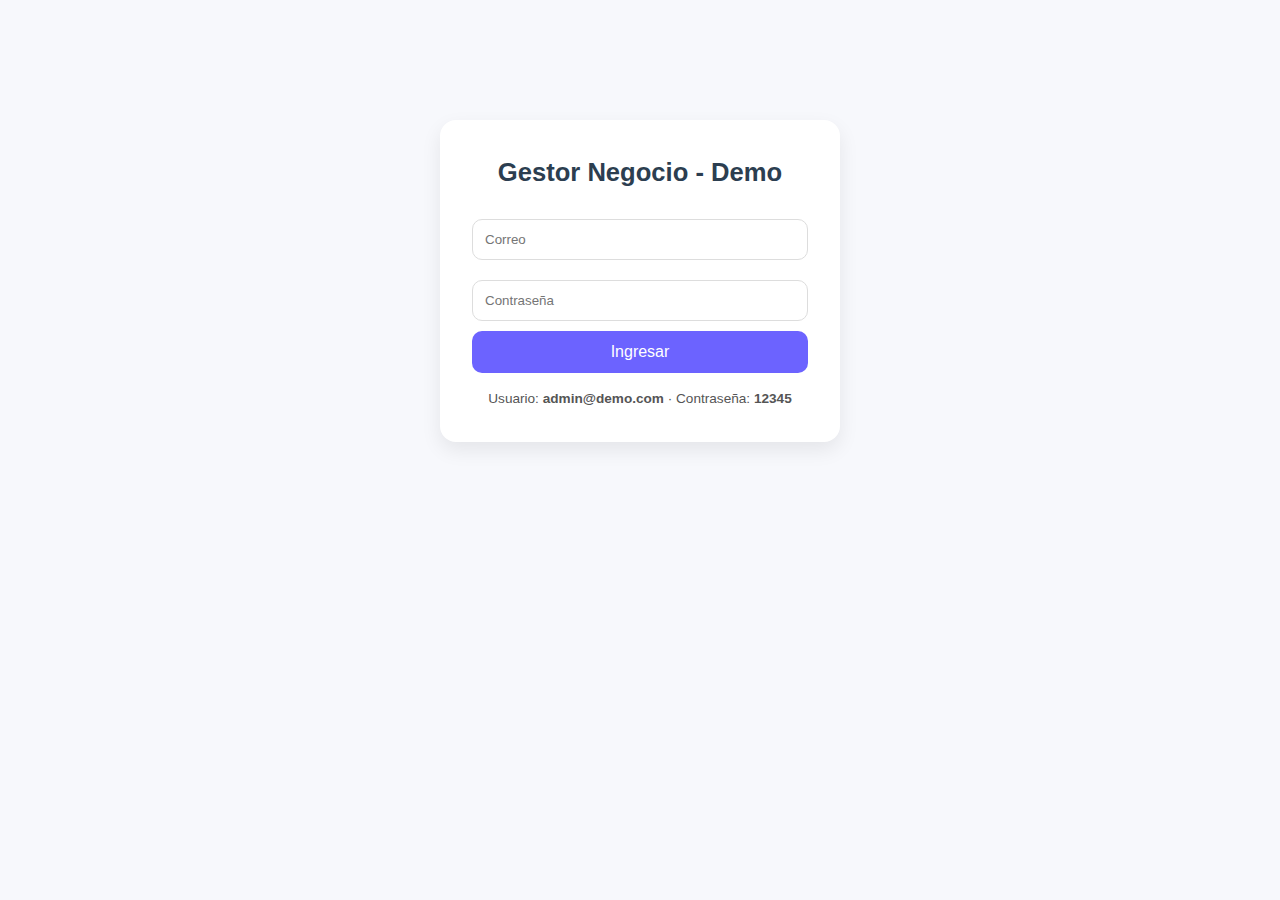
<file: index.html>
<!DOCTYPE html>
<html lang="es">

<head>
  <meta charset="UTF-8" />
  <meta name="viewport" content="width=device-width, initial-scale=1.0" />
  <title>Gestor Negocio - Demo</title>

  <link rel="stylesheet" href="css/styles.css">
</head>

<body>
  <div class="login-container">
    <h2>Gestor Negocio - Demo</h2>
    <form id="loginForm">
      <input type="email" id="correo" placeholder="Correo" required />
      <input type="password" id="password" placeholder="Contraseña" required />
      <button type="submit">Ingresar</button>
    </form>
    <p id="error" class="error" style="display:none;"></p>
    <p class="hint">Usuario: <b>admin@demo.com</b> · Contraseña: <b>12345</b></p>
  </div>

  <script src="assets/js/db.js"></script>
  <script src="assets/js/auth.js"></script>
  <script>
    document.getElementById('loginForm').addEventListener('submit', function (e) {
      e.preventDefault();
      const correo = document.getElementById('correo').value.trim();
      const password = document.getElementById('password').value.trim();
      const ok = login(correo, password);
      if (ok) {
        window.location.href = 'system/dashboard.html';
      } else {
        const el = document.getElementById('error');
        el.textContent = 'Credenciales inválidas en la demo.';
        el.style.display = 'block';
      }
    });
  </script>
</body>

</html>
</file>
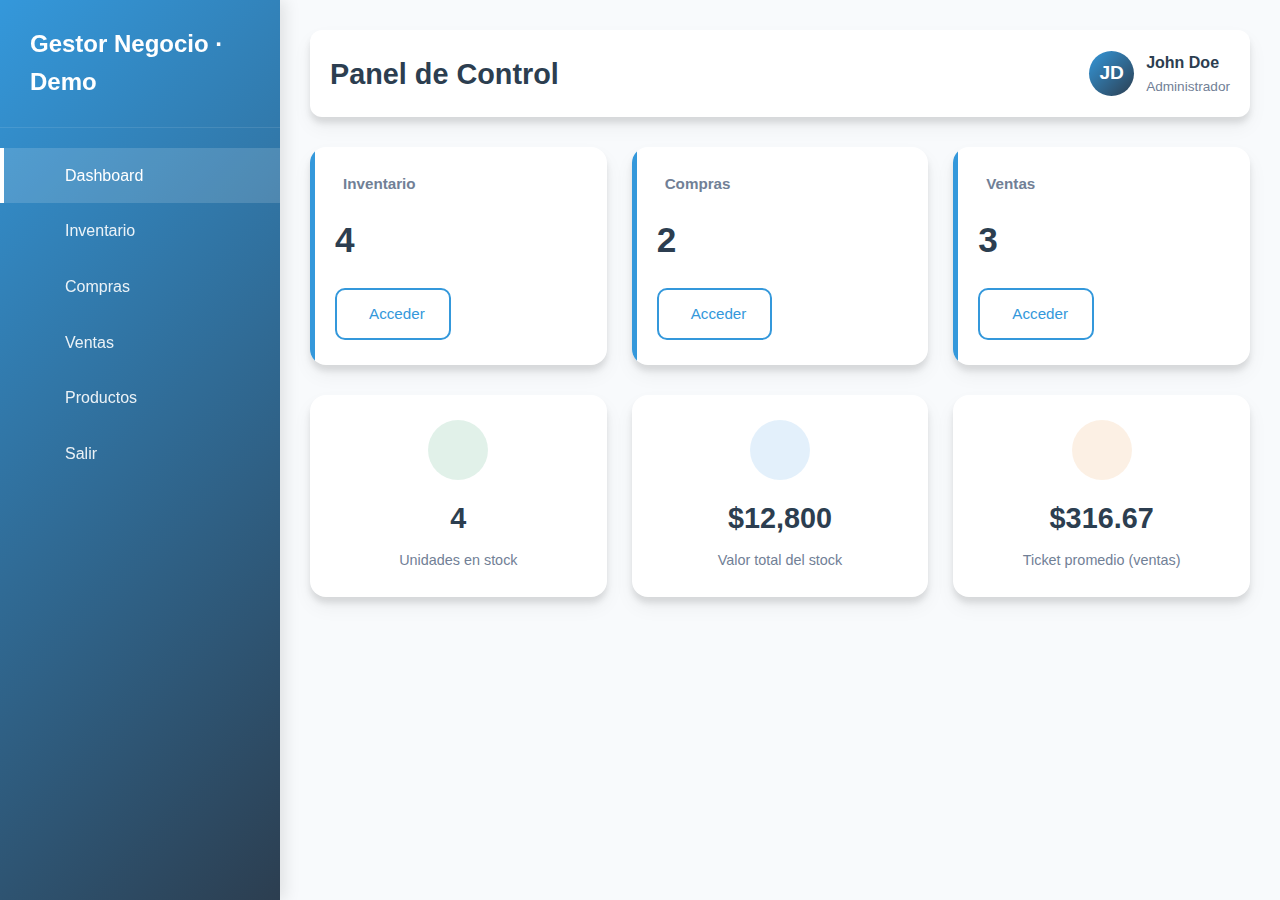
<file: system/dashboard.html>
<!DOCTYPE html>
<html lang="es">

<head>
  <meta charset="UTF-8" />
  <meta name="viewport" content="width=device-width, initial-scale=1.0" />
  <title>Dashboard · Gestor Demo</title>
  <link rel="stylesheet" href="../css/dashboard.css">

</head>

<body>
  <div class="dashboard-container">
    <!-- Sidebar -->
    <aside class="sidebar">
      <div class="brand">
        <i class="fas fa-chart-line"></i>
        <span>Gestor Negocio · Demo</span>
      </div>
      <nav class="menu">
        <a href="dashboard.html" class="active">
          <i class="fas fa-home"></i>
          <span>Dashboard</span>
        </a>
        <a href="inventario.html">
          <i class="fas fa-boxes"></i>
          <span>Inventario</span>
        </a>
        <a href="compras.html">
          <i class="fas fa-shopping-cart"></i>
          <span>Compras</span>
        </a>
        <a href="ventas.html">
          <i class="fas fa-cash-register"></i>
          <span>Ventas</span>
        </a>
        <a href="productos.html">
          <i class="fas fa-tags"></i>
          <span>Productos</span>
        </a>
        <a href="../index.html" id="logoutBtn">
          <i class="fas fa-sign-out-alt"></i>
          <span>Salir</span>
        </a>
      </nav>
    </aside>

    <!-- Contenido principal -->
    <main class="main-content">
      <!-- Header -->
      <header class="dashboard-header">
        <h1 class="dashboard-title">Panel de Control</h1>
        <div class="user-profile">
          <div class="user-avatar">JD</div>
          <div class="user-info">
            <span class="user-name">John Doe</span>
            <span class="user-role">Administrador</span>
          </div>
        </div>
      </header>

      <!-- Tarjetas de métricas -->
      <section class="cards">
        <div class="metric-card">
          <h2 class="metric-title">
            <i class="fas fa-boxes"></i>
            Inventario
          </h2>
          <p class="metric-value" id="invCount">1,248</p>
          <a href="inventario.html" class="btn btn-outline">
            <i class="fas fa-external-link-alt"></i>
            Acceder
          </a>
        </div>
        <div class="metric-card">
          <h2 class="metric-title">
            <i class="fas fa-shopping-cart"></i>
            Compras
          </h2>
          <p class="metric-value" id="comprasCount">342</p>
          <a href="compras.html" class="btn btn-outline">
            <i class="fas fa-external-link-alt"></i>
            Acceder
          </a>
        </div>
        <div class="metric-card">
          <h2 class="metric-title">
            <i class="fas fa-cash-register"></i>
            Ventas
          </h2>
          <p class="metric-value" id="ventasCount">896</p>
          <a href="ventas.html" class="btn btn-outline">
            <i class="fas fa-external-link-alt"></i>
            Acceder
          </a>
        </div>
      </section>

      <!-- Estadísticas -->
      <section class="stats">
        <div class="stat-card">
          <div class="stat-icon icon-stock">
            <i class="fas fa-box"></i>
          </div>
          <div class="stat-value" id="stockTotal">5,842</div>
          <div class="stat-label">Unidades en stock</div>
        </div>
        <div class="stat-card">
          <div class="stat-icon icon-value">
            <i class="fas fa-dollar-sign"></i>
          </div>
          <div class="stat-value" id="valorTotal">$142,580</div>
          <div class="stat-label">Valor total del stock</div>
        </div>
        <div class="stat-card">
          <div class="stat-icon icon-ticket">
            <i class="fas fa-receipt"></i>
          </div>
          <div class="stat-value" id="ticketPromedio">$159.20</div>
          <div class="stat-label">Ticket promedio (ventas)</div>
        </div>
      </section>
    </main>
  </div>
   
  <script src="../assets/js/dashboard.js"></script>

</body>

</html>
</file>
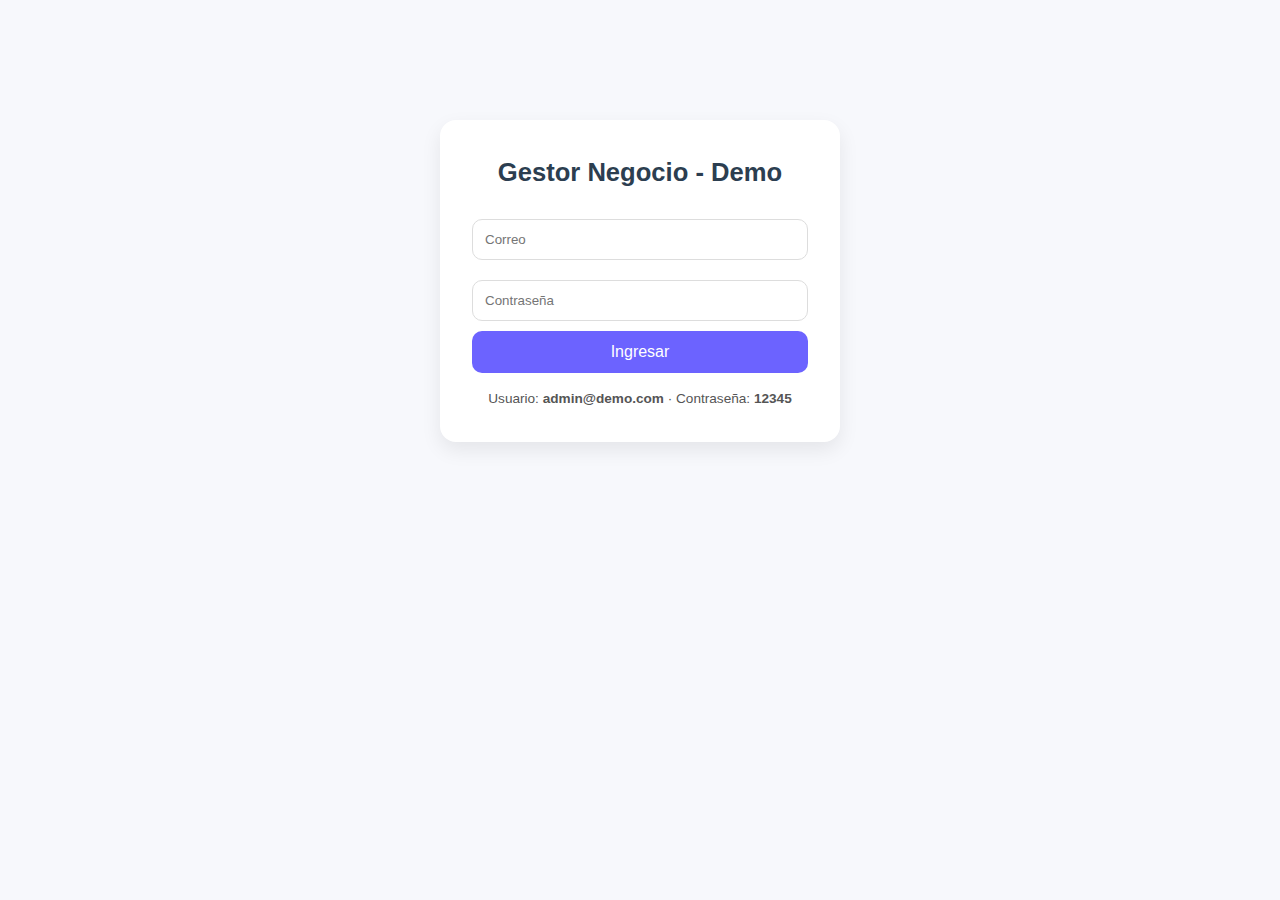
<file: system/inventario.html>
<!DOCTYPE html>
<html lang="es">
<head>
  <meta charset="UTF-8" />
  <meta name="viewport" content="width=device-width, initial-scale=1.0" />
  <title>Inventario · Gestor Demo</title>
  <link rel="stylesheet" href="../css/inventario.css">

</head>
<body>
  <header class="topbar">
  <div class="brand">Gestor Negocio · Demo</div>
  <nav class="menu">
    <a href="dashboard.html">Dashboard</a>
    <a href="inventario.html">Inventario</a>
    <a href="compras.html">Compras</a>
    <a href="ventas.html">Ventas</a>
    <a href="productos.html">Productos</a>
    <a href="#" id="logoutBtn">Salir</a>
  </nav>
</header>
<script src="../assets/js/db.js"></script>
<script src="../assets/js/auth.js"></script>
<script src="../assets/js/limit.js"></script>
<script>requireAuth(); bindLogout();</script>

  <main class="container">
    <div class="modern-card">
      <h2>Nuevo producto</h2>
      <form id="formProducto" class="form-grid">
        <input type="text" id="sku" placeholder="SKU" required />
        <input type="text" id="nombre" placeholder="Nombre" required />
        <input type="number" step="0.01" id="precio" placeholder="Precio" required />
        <input type="number" id="stock" placeholder="Stock" required />
        <button type="submit" class="btn">Guardar</button>
      </form>
      <p class="demo-note">Demo limitada: máximo <span id="limitVal"></span> productos.</p>
    </div>

    <div class="modern-card">
      <h2>Inventario</h2>
      <table class="modern-table" id="tablaInventario">
        <thead>
          <tr>
            <th>SKU</th><th>Nombre</th><th>Precio</th><th>Stock</th><th>Acciones</th>
          </tr>
        </thead>
        <tbody></tbody>
      </table>
    </div>
  </main>
  <script src="../assets/js/modules/inventario.js"></script>
</body>
</html>
</file>
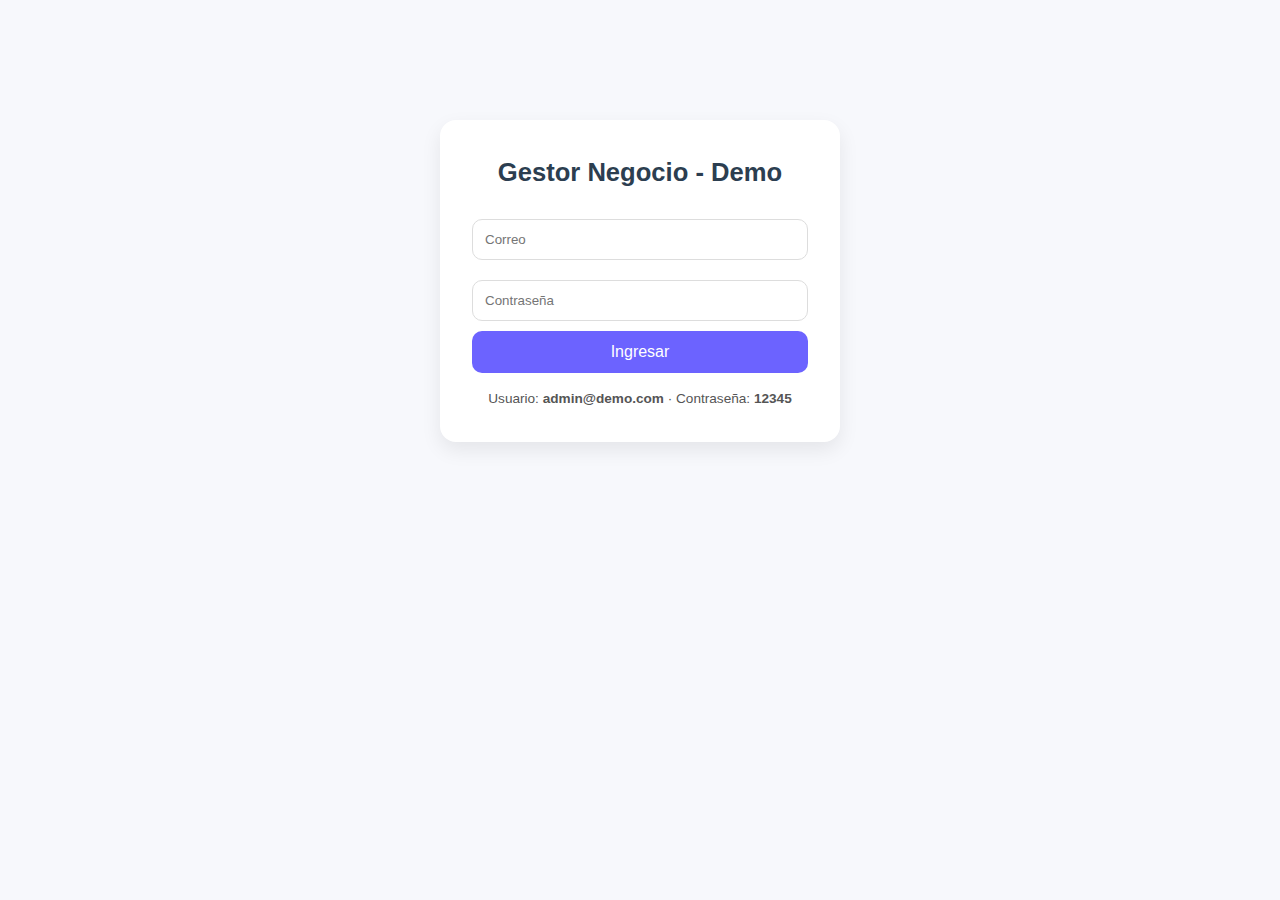
<file: system/productos.html>
<!DOCTYPE html>
<html lang="es">
<head>
  <meta charset="UTF-8" />
  <meta name="viewport" content="width=device-width, initial-scale=1.0" />
  <title>Productos · Gestor Demo</title>
  <link rel="stylesheet" href="../css/productos.css">
 
</head>
<body>
  <header class="topbar">
  <div class="brand">Gestor Negocio · Demo</div>
  <nav class="menu">
    <a href="dashboard.html">Dashboard</a>
    <a href="inventario.html">Inventario</a>
    <a href="compras.html">Compras</a>
    <a href="ventas.html">Ventas</a>
    <a href="productos.html">Productos</a>
    <a href="#" id="logoutBtn">Salir</a>
  </nav>
</header>
<script src="../assets/js/db.js"></script>
<script src="../assets/js/auth.js"></script>
<script src="../assets/js/limit.js"></script>
<script>requireAuth(); bindLogout();</script>

  <main class="container">
    <div class="modern-card">
      <h2>Productos</h2>
      <table class="modern-table" id="tablaProductos">
        <thead>
          <tr><th>SKU</th><th>Nombre</th><th>Precio</th></tr>
        </thead>
        <tbody></tbody>
      </table>
    </div>
  </main>
  <script src="../assets/js/modules/productos.js"></script>
</body>
</html>
</file>
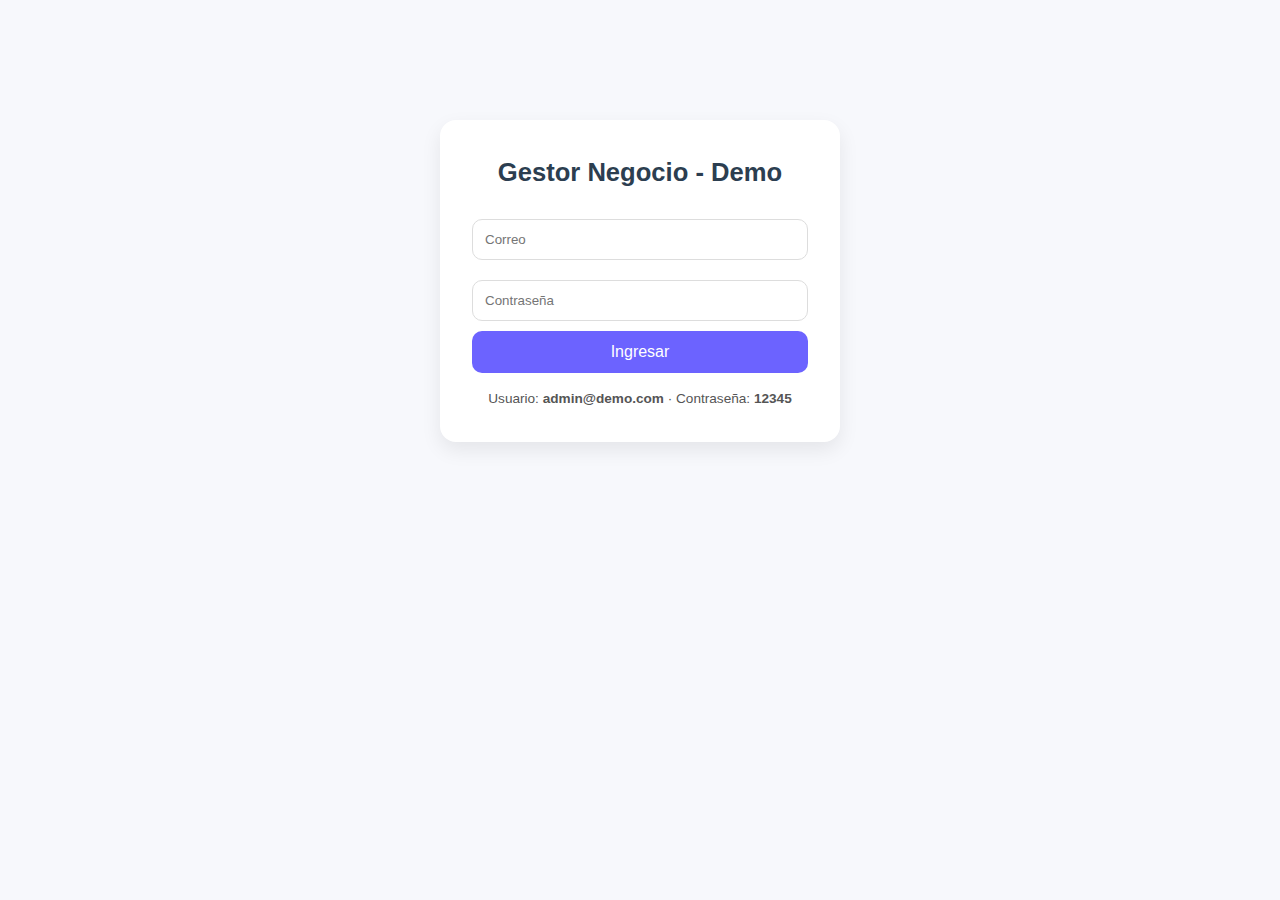
<file: system/ventas.html>
<!DOCTYPE html>
<html lang="es">
<head>
  <meta charset="UTF-8" />
  <meta name="viewport" content="width=device-width, initial-scale=1.0" />
  <title>Ventas · Gestor Demo</title>
  <link rel="stylesheet" href="../css/ventas.css">

</head>
<body>
  <header class="topbar">
  <div class="brand">Gestor Negocio · Demo</div>
  <nav class="menu">
    <a href="dashboard.html">Dashboard</a>
    <a href="inventario.html">Inventario</a>
    <a href="compras.html">Compras</a>
    <a href="ventas.html">Ventas</a>
    <a href="productos.html">Productos</a>
    <a href="#" id="logoutBtn">Salir</a>
  </nav>
</header>
<script src="../assets/js/db.js"></script>
<script src="../assets/js/auth.js"></script>
<script src="../assets/js/limit.js"></script>
<script>requireAuth(); bindLogout();</script>

  <main class="container">
    <div class="modern-card">
      <h2>Registrar venta</h2>
      <form id="formVenta" class="form-grid">
        <select id="productoVenta" required></select>
        <input type="number" id="cantidadVenta" placeholder="Cantidad" required />
        <button type="submit" class="btn">Vender</button>
      </form>
      <p class="demo-note">Demo limitada: máximo <span id="limitVal"></span> ventas.</p>
    </div>

    <div class="modern-card">
      <h2>Historial de ventas</h2>
      <table class="modern-table" id="tablaVentas">
        <thead>
          <tr>
            <th>Fecha</th><th>Producto</th><th>Cantidad</th><th>Total</th>
          </tr>
        </thead>
        <tbody></tbody>
      </table>
    </div>
  </main>
  <script src="../assets/js/modules/ventas.js"></script>
</body>
</html>
</file>
<file: css/styles.css>
/* ==== Estilos globales ==== */
* {
    margin: 0;
    padding: 0;
    box-sizing: border-box;
    font-family: 'Poppins', sans-serif;
}

body {
    background: #f7f8fc;
    color: #333;
    line-height: 1.6;
    padding: 20px;
}

/* ==== Contenedor Login ==== */
.login-container {
    max-width: 400px;
    margin: 100px auto;
    background: #fff;
    padding: 2rem;
    border-radius: 16px;
    box-shadow: 0 8px 20px rgba(0, 0, 0, 0.08);
    text-align: center;
}

.login-container h2 {
    margin-bottom: 1rem;
    font-size: 1.6rem;
    font-weight: 600;
    color: #2c3e50;
}

.login-container input {
    width: 100%;
    padding: 12px;
    margin: 10px 0;
    border: 1px solid #ddd;
    border-radius: 10px;
    outline: none;
    transition: 0.3s;
}

.login-container input:focus {
    border-color: #6c63ff;
    box-shadow: 0 0 6px rgba(108, 99, 255, 0.4);
}

.login-container button {
    width: 100%;
    padding: 12px;
    background: #6c63ff;
    border: none;
    color: #fff;
    border-radius: 10px;
    cursor: pointer;
    font-size: 1rem;
    font-weight: 500;
    transition: 0.3s;
}

.login-container button:hover {
    background: #5548d8;
}

.error {
    color: #e74c3c;
    margin-top: 10px;
    font-size: 0.9rem;
}

.hint {
    font-size: 0.85rem;
    margin-top: 15px;
    color: #555;
}

/* ==== Dashboard ==== */
.dashboard-container {
    text-align: center;
    margin-top: 50px;
}

.dashboard-container h1 {
    font-size: 2rem;
    margin-bottom: 1rem;
    font-weight: 700;
    color: #2c3e50;
}

.dashboard-container p {
    margin-bottom: 30px;
    color: #555;
}

/* ==== Módulos ==== */
.modules {
    display: grid;
    grid-template-columns: repeat(auto-fit, minmax(220px, 1fr));
    gap: 20px;
    max-width: 1000px;
    margin: 0 auto 40px;
}

.module-card {
    background: #fff;
    padding: 2rem 1.5rem;
    border-radius: 18px;
    box-shadow: 0 6px 18px rgba(0, 0, 0, 0.05);
    text-align: center;
    transition: transform 0.3s, box-shadow 0.3s;
    cursor: pointer;
}

.module-card:hover {
    transform: translateY(-5px);
    box-shadow: 0 10px 25px rgba(0, 0, 0, 0.1);
}

.module-card h3 {
    margin-top: 15px;
    font-size: 1.3rem;
    font-weight: 600;
    color: #2c3e50;
}

.module-card p {
    font-size: 0.9rem;
    margin-top: 8px;
    color: #666;
}

/* ==== Botón Cerrar sesión ==== */
.logout-btn {
    display: inline-block;
    background: #e74c3c;
    color: #fff;
    padding: 12px 20px;
    border-radius: 12px;
    text-decoration: none;
    font-weight: 500;
    transition: 0.3s;
}

.logout-btn:hover {
    background: #c0392b;
}

/* ==== Tablas ==== */
.table-container {
    max-width: 900px;
    margin: 40px auto;
    background: #fff;
    border-radius: 16px;
    padding: 1.5rem;
    box-shadow: 0 6px 18px rgba(0, 0, 0, 0.05);
    overflow-x: auto;
}

table {
    width: 100%;
    border-collapse: collapse;
}

table th, table td {
    padding: 12px 15px;
    border-bottom: 1px solid #eee;
    text-align: left;
}

table th {
    background: #6c63ff;
    color: #fff;
    font-weight: 600;
    text-transform: uppercase;
    font-size: 0.85rem;
}

table tr:nth-child(even) {
    background: #f9f9ff;
}

table tr:hover {
    background: #f1f1fb;
}

/* ==== Formularios en módulos ==== */
.form-container {
    max-width: 500px;
    margin: 40px auto;
    background: #fff;
    padding: 2rem;
    border-radius: 16px;
    box-shadow: 0 8px 20px rgba(0,0,0,0.08);
}

.form-container input, 
.form-container select {
    width: 100%;
    padding: 12px;
    margin: 10px 0;
    border: 1px solid #ddd;
    border-radius: 10px;
    outline: none;
    transition: 0.3s;
}

.form-container input:focus, 
.form-container select:focus {
    border-color: #6c63ff;
    box-shadow: 0 0 6px rgba(108, 99, 255, 0.4);
}

.form-container button {
    width: 100%;
    padding: 12px;
    background: #6c63ff;
    border: none;
    color: #fff;
    border-radius: 10px;
    cursor: pointer;
    font-size: 1rem;
    font-weight: 500;
    transition: 0.3s;
}

.form-container button:hover {
    background: #5548d8;
}
</file>
<file: css/dashboard.css>
/* === DASHBOARD - VERSIÓN PROFESIONAL MODERNA === */
:root {
  --primary: #3498db;
  --primary-dark: #2980b9;
  --primary-gradient: linear-gradient(135deg, #3498db, #2c3e50);
  --secondary: #2c3e50;
  --accent: #e74c3c;
  --accent-light: rgba(231, 76, 60, 0.1);
  --light-bg: #f8fafc;
  --card-bg: #ffffff;
  --text: #2d3748;
  --text-light: #718096;
  --border: #e2e8f0;
  --success: #38a169;
  --warning: #ecc94b;
  --info: #4299e1;
  --card-shadow: 0 10px 20px rgba(0, 0, 0, 0.05), 0 6px 6px rgba(0, 0, 0, 0.1);
  --card-hover: 0 14px 28px rgba(0, 0, 0, 0.12), 0 10px 10px rgba(0, 0, 0, 0.08);
  --sidebar-width: 280px;
}

* {
  margin: 0;
  padding: 0;
  box-sizing: border-box;
}

body {
  font-family: 'Segoe UI', 'Roboto', Tahoma, Geneva, Verdana, sans-serif;
  background-color: var(--light-bg);
  color: var(--text);
  line-height: 1.6;
}

/* Layout principal */
.dashboard-container {
  display: flex;
  min-height: 100vh;
}

/* Sidebar profesional */
.sidebar {
  width: var(--sidebar-width);
  background: var(--primary-gradient);
  color: white;
  padding: 0;
  box-shadow: 5px 0 15px rgba(0, 0, 0, 0.1);
  position: fixed;
  height: 100vh;
  z-index: 100;
  overflow-y: auto;
  transition: all 0.3s ease;
}

.brand {
  padding: 25px 20px;
  font-size: 1.5rem;
  font-weight: 600;
  border-bottom: 1px solid rgba(255, 255, 255, 0.1);
  display: flex;
  align-items: center;
  gap: 10px;
}

.brand i {
  font-size: 1.8rem;
}

.menu {
  padding: 20px 0;
}

.menu a {
  display: flex;
  align-items: center;
  padding: 15px 25px;
  color: rgba(255, 255, 255, 0.9);
  text-decoration: none;
  transition: all 0.3s ease;
  font-weight: 500;
  gap: 12px;
  border-left: 4px solid transparent;
}

.menu a:hover {
  background-color: rgba(255, 255, 255, 0.08);
  color: white;
  border-left-color: rgba(255, 255, 255, 0.5);
}

.menu a.active {
  background-color: rgba(255, 255, 255, 0.15);
  color: white;
  border-left-color: white;
}

.menu a i {
  font-size: 1.2rem;
  width: 24px;
  text-align: center;
}

/* Contenido principal */
.main-content {
  flex: 1;
  margin-left: var(--sidebar-width);
  padding: 30px;
}

/* Header del dashboard */
.dashboard-header {
  display: flex;
  justify-content: space-between;
  align-items: center;
  margin-bottom: 30px;
  padding: 20px;
  background: var(--card-bg);
  border-radius: 12px;
  box-shadow: var(--card-shadow);
}

.dashboard-title {
  font-size: 1.8rem;
  font-weight: 700;
  color: var(--secondary);
}

.user-profile {
  display: flex;
  align-items: center;
  gap: 12px;
}

.user-avatar {
  width: 45px;
  height: 45px;
  border-radius: 50%;
  background: var(--primary-gradient);
  display: flex;
  align-items: center;
  justify-content: center;
  color: white;
  font-weight: 600;
  font-size: 1.2rem;
}

.user-info {
  display: flex;
  flex-direction: column;
}

.user-name {
  font-weight: 600;
  color: var(--secondary);
}

.user-role {
  font-size: 0.85rem;
  color: var(--text-light);
}

/* Tarjetas de métricas */
.cards {
  display: grid;
  grid-template-columns: repeat(auto-fit, minmax(280px, 1fr));
  gap: 25px;
  margin-bottom: 30px;
}

.metric-card {
  background: var(--card-bg);
  border-radius: 16px;
  padding: 25px;
  box-shadow: var(--card-shadow);
  transition: all 0.3s ease;
  position: relative;
  overflow: hidden;
}

.metric-card:hover {
  transform: translateY(-5px);
  box-shadow: var(--card-hover);
}

.metric-card::before {
  content: '';
  position: absolute;
  top: 0;
  left: 0;
  width: 5px;
  height: 100%;
  background: var(--primary);
}

.metric-title {
  color: var(--text-light);
  font-size: 0.95rem;
  margin-bottom: 15px;
  display: flex;
  align-items: center;
  gap: 8px;
}

.metric-title i {
  color: var(--primary);
  font-size: 1.1rem;
}

.metric-value {
  color: var(--secondary);
  font-size: 2.2rem;
  font-weight: 700;
  margin: 10px 0 20px;
}

/* Estadísticas */
.stats {
  display: grid;
  grid-template-columns: repeat(auto-fit, minmax(250px, 1fr));
  gap: 25px;
  margin-bottom: 30px;
}

.stat-card {
  background: var(--card-bg);
  border-radius: 16px;
  padding: 25px;
  box-shadow: var(--card-shadow);
  text-align: center;
  transition: all 0.3s ease;
}

.stat-card:hover {
  transform: translateY(-3px);
  box-shadow: var(--card-hover);
}

.stat-icon {
  width: 60px;
  height: 60px;
  border-radius: 50%;
  display: flex;
  align-items: center;
  justify-content: center;
  margin: 0 auto 15px;
  font-size: 1.5rem;
}

.icon-stock {
  background: rgba(56, 161, 105, 0.15);
  color: var(--success);
}

.icon-value {
  background: rgba(66, 153, 225, 0.15);
  color: var(--info);
}

.icon-ticket {
  background: rgba(236, 153, 75, 0.15);
  color: var(--warning);
}

.stat-value {
  color: var(--secondary);
  font-size: 1.8rem;
  font-weight: 700;
  margin-bottom: 8px;
}

.stat-label {
  color: var(--text-light);
  font-size: 0.9rem;
}

/* Botones mejorados */
.btn {
  display: inline-flex;
  align-items: center;
  justify-content: center;
  padding: 12px 24px;
  border-radius: 10px;
  font-weight: 500;
  cursor: pointer;
  transition: all 0.3s ease;
  border: none;
  font-size: 0.95rem;
  text-decoration: none;
  gap: 8px;
}

.btn-primary {
  background-color: var(--primary);
  color: white;
  box-shadow: 0 4px 6px rgba(52, 152, 219, 0.3);
}

.btn-primary:hover {
  background-color: var(--primary-dark);
  transform: translateY(-2px);
  box-shadow: 0 7px 14px rgba(52, 152, 219, 0.4);
}

.btn-outline {
  background-color: transparent;
  border: 2px solid var(--primary);
  color: var(--primary);
}

.btn-outline:hover {
  background-color: var(--primary-light);
  transform: translateY(-2px);
  box-shadow: 0 4px 8px rgba(52, 152, 219, 0.2);
}

/* Responsive */
@media (max-width: 992px) {
  .sidebar {
    transform: translateX(-100%);
    width: 260px;
  }

  .sidebar.active {
    transform: translateX(0);
  }

  .main-content {
    margin-left: 0;
    width: 100%;
  }

  .menu-toggle {
    display: block;
    position: fixed;
    top: 20px;
    left: 20px;
    z-index: 200;
    background: var(--primary);
    color: white;
    width: 50px;
    height: 50px;
    border-radius: 50%;
    display: flex;
    align-items: center;
    justify-content: center;
    box-shadow: 0 4px 10px rgba(0, 0, 0, 0.15);
    cursor: pointer;
  }
}

@media (max-width: 768px) {

  .cards,
  .stats {
    grid-template-columns: 1fr;
  }

  .dashboard-header {
    flex-direction: column;
    align-items: flex-start;
    gap: 15px;
  }

  .main-content {
    padding: 20px 15px;
  }
}
</file>
<file: css/inventario.css>
/* === ESTILOS EXCLUSIVOS PARA EL TOPBAR === */
.topbar {
  background: linear-gradient(135deg, #2c3e50 0%, #3498db 100%);
  padding: 0.8rem 1.5rem;
  display: flex;
  justify-content: space-between;
  align-items: center;
  box-shadow: 0 4px 12px rgba(0, 0, 0, 0.1);
  border-bottom: 1px solid rgba(255, 255, 255, 0.1);
  position: relative;
  z-index: 100;
}

.topbar .brand {
  font-size: 1.4rem;
  font-weight: 700;
  color: white;
  display: flex;
  align-items: center;
  gap: 0.5rem;
}

.topbar .brand::before {
  content: "\f201";
  font-family: "Font Awesome 6 Free";
  font-weight: 900;
  font-size: 1.6rem;
  color: #e74c3c;
}

.topbar .menu {
  display: flex;
  gap: 0.2rem;
}

.topbar .menu a {
  color: rgba(255, 255, 255, 0.85);
  text-decoration: none;
  padding: 0.6rem 1.2rem;
  border-radius: 6px;
  font-weight: 500;
  transition: all 0.3s ease;
  display: flex;
  align-items: center;
  gap: 0.5rem;
  position: relative;
  overflow: hidden;
}

.topbar .menu a::before {
  content: "";
  position: absolute;
  top: 0;
  left: -100%;
  width: 100%;
  height: 100%;
  background: linear-gradient(90deg, transparent, rgba(255, 255, 255, 0.2), transparent);
  transition: left 0.7s ease;
}

.topbar .menu a:hover {
  color: white;
  background: rgba(255, 255, 255, 0.1);
}

.topbar .menu a:hover::before {
  left: 100%;
}

.topbar .menu a i {
  font-size: 1.1rem;
  width: 20px;
  text-align: center;
}

#logoutBtn {
  background: rgba(231, 76, 60, 0.2);
  border: 1px solid rgba(231, 76, 60, 0.4);
  margin-left: 0.5rem;
}

#logoutBtn:hover {
  background: rgba(231, 76, 60, 0.3);
}
.dashboard {
  max-width: 1000px;
  margin: 30px auto;
  padding: 30px;
  background: white;
  border-radius: 12px;
  box-shadow: 0 4px 20px rgba(0, 0, 0, 0.08);
}

h1 {
  color: #2c3e50;
  text-align: center;
  margin-bottom: 30px;
  font-size: 2.2em;
}

h2 {
  color: #3498db;
  border-bottom: 2px solid #eee;
  padding-bottom: 10px;
  margin-top: 30px;
  font-size: 1.5em;
}

.btn {
  display: inline-block;
  background: #3498db;
  color: white;
  padding: 10px 20px;
  border-radius: 6px;
  text-decoration: none;
  font-weight: 500;
  transition: all 0.3s ease;
  border: none;
  cursor: pointer;
  font-size: 1em;
}

.btn:hover {
  background: #2980b9;
  transform: translateY(-2px);
}

.error {
  color: #e74c3c;
  background: #fde8e8;
  padding: 10px;
  border-radius: 6px;
  margin: 15px 0;
  display: block;
}

form {
  display: flex;
  gap: 10px;
  margin: 20px 0;
  flex-wrap: wrap;
  align-items: center;
}

select,
input[type="number"] {
  padding: 12px 15px;
  border: 1px solid #ddd;
  border-radius: 6px;
  font-size: 1em;
  flex-grow: 1;
  min-width: 200px;
  transition: border 0.3s;
}

select:focus,
input[type="number"]:focus {
  border-color: #3498db;
  outline: none;
  box-shadow: 0 0 0 3px rgba(52, 152, 219, 0.2);
}

table {
  width: 100%;
  border-collapse: collapse;
  margin: 25px 0;
  font-size: 0.9em;
  box-shadow: 0 2px 10px rgba(0, 0, 0, 0.05);
}

table th {
  background-color: #3498db;
  color: white;
  text-align: left;
  padding: 12px 15px;
}

table td {
  padding: 12px 15px;
  border-bottom: 1px solid #eee;
  transition: background 0.2s;
}

table tr:hover td {
  background-color: #f8f9fa;
}

table tr:last-child td {
  border-bottom: 2px solid #3498db;
  font-weight: bold;
  background-color: #f8f9fa;
}
/* RESET BASICO */
.inventario-container * {
  margin: 0;
  padding: 0;
  box-sizing: border-box;
  font-family: 'Segoe UI', system-ui, sans-serif;
}

/* ESTRUCTURA PRINCIPAL */
.inventario-container {
  max-width: 1200px;
  margin: 2rem auto;
  padding: 2rem;
  background: #fff;
  border-radius: 1rem;
  box-shadow: 0 0.5rem 1.5rem rgba(0, 0, 0, 0.08);
}

/* HEADER */
.inventario-header {
  display: flex;
  justify-content: space-between;
  align-items: center;
  margin-bottom: 2.5rem;
  padding-bottom: 1rem;
  border-bottom: 1px solid #e2e8f0;
}

.inventario-title {
  font-size: 1.8rem;
  color: #1e293b;
  display: flex;
  align-items: center;
  gap: 0.5rem;
}

/* BOTONES */
.inventario-btn {
  display: inline-flex;
  align-items: center;
  gap: 0.5rem;
  background: #6c63ff;
  color: white;
  padding: 0.75rem 1.5rem;
  border-radius: 0.5rem;
  text-decoration: none;
  font-weight: 500;
  transition: all 0.3s ease;
}

.inventario-btn:hover {
  background: #5a52e0;
  transform: translateY(-2px);
  box-shadow: 0 4px 8px rgba(0, 0, 0, 0.1);
}

/* ESTADÍSTICAS */
.inventario-stats {
  display: grid;
  grid-template-columns: repeat(auto-fit, minmax(200px, 1fr));
  gap: 1.5rem;
  margin-bottom: 3rem;
}

.stat-card {
  background: #f8fafc;
  border-radius: 0.75rem;
  padding: 1.5rem;
  text-align: center;
  transition: transform 0.3s ease;
}

.stat-card:hover {
  transform: translateY(-5px);
}

.stat-value {
  font-size: 2.25rem;
  font-weight: 700;
  color: #6c63ff;
  margin: 0.5rem 0;
}

.stat-label {
  color: #64748b;
  font-size: 0.9rem;
  letter-spacing: 0.05em;
}

/* TABLA */
.inventario-table {
  width: 100%;
  border-collapse: collapse;
  background: white;
  border-radius: 0.75rem;
  overflow: hidden;
  box-shadow: 0 0 0 1px #e2e8f0;
  margin: 2rem 0;
}

.inventario-table th {
  background: #6c63ff;
  color: white;
  padding: 1rem 1.5rem;
  text-align: left;
  font-weight: 600;
  text-transform: uppercase;
  font-size: 0.8rem;
  letter-spacing: 0.05em;
}

.inventario-table td {
  padding: 1rem 1.5rem;
  border-bottom: 1px solid #f1f5f9;
  color: #334155;
}

.inventario-table tr:last-child td {
  border-bottom: none;
}

.inventario-table tr:hover td {
  background-color: #f8fafc;
}

.valor-total {
  font-weight: 700;
  color: #10b981;
}

/* RESPONSIVE */
@media (max-width: 768px) {
  .inventario-header {
    flex-direction: column;
    align-items: flex-start;
    gap: 1.5rem;
  }
  
  .inventario-stats {
    grid-template-columns: 1fr;
  }
  
  .inventario-table {
    display: block;
    overflow-x: auto;
  }
}
</file>
<file: css/productos.css>
/* === ESTILOS EXCLUSIVOS PARA EL TOPBAR === */
       .topbar {
         background: linear-gradient(135deg, #2c3e50 0%, #3498db 100%);
         padding: 0.8rem 1.5rem;
         display: flex;
         justify-content: space-between;
         align-items: center;
         box-shadow: 0 4px 12px rgba(0, 0, 0, 0.1);
         border-bottom: 1px solid rgba(255, 255, 255, 0.1);
         position: relative;
         z-index: 100;
       }

       .topbar .brand {
         font-size: 1.4rem;
         font-weight: 700;
         color: white;
         display: flex;
         align-items: center;
         gap: 0.5rem;
       }

       .topbar .brand::before {
         content: "\f201";
         font-family: "Font Awesome 6 Free";
         font-weight: 900;
         font-size: 1.6rem;
         color: #e74c3c;
       }

       .topbar .menu {
         display: flex;
         gap: 0.2rem;
       }

       .topbar .menu a {
         color: rgba(255, 255, 255, 0.85);
         text-decoration: none;
         padding: 0.6rem 1.2rem;
         border-radius: 6px;
         font-weight: 500;
         transition: all 0.3s ease;
         display: flex;
         align-items: center;
         gap: 0.5rem;
         position: relative;
         overflow: hidden;
       }

       .topbar .menu a::before {
         content: "";
         position: absolute;
         top: 0;
         left: -100%;
         width: 100%;
         height: 100%;
         background: linear-gradient(90deg, transparent, rgba(255, 255, 255, 0.2), transparent);
         transition: left 0.7s ease;
       }

       .topbar .menu a:hover {
         color: white;
         background: rgba(255, 255, 255, 0.1);
       }

       .topbar .menu a:hover::before {
         left: 100%;
       }

       .topbar .menu a i {
         font-size: 1.1rem;
         width: 20px;
         text-align: center;
       }

       #logoutBtn {
         background: rgba(231, 76, 60, 0.2);
         border: 1px solid rgba(231, 76, 60, 0.4);
         margin-left: 0.5rem;
       }

       #logoutBtn:hover {
         background: rgba(231, 76, 60, 0.3);
       }

       /* Efecto de subrayado animado */
       .topbar .menu a:not(#logoutBtn)::after {
         content: "";
         position: absolute;
         bottom: 0;
         left: 50%;
         width: 0;
         height: 2px;
         background: #e74c3c;
         transition: all 0.3s ease;
         transform: translateX(-50%);
       }

       .topbar .menu a:not(#logoutBtn):hover::after {
         width: 70%;
       }

       /* PRODUCTOS.PHP - Estilo específico */
       .productos-container {
         max-width: 1200px;
         margin: 2rem auto;
         padding: 2rem;
         background: #fff;
         border-radius: 1rem;
         box-shadow: 0 0.5rem 1.5rem rgba(0, 0, 0, 0.08);
       }

       .productos-header {
         display: flex;
         justify-content: space-between;
         align-items: center;
         margin-bottom: 2rem;
         padding-bottom: 1rem;
         border-bottom: 1px solid #e2e8f0;
       }

       .productos-title {
         font-size: 1.8rem;
         color: #1e293b;
         display: flex;
         align-items: center;
         gap: 0.5rem;
       }

       .productos-form {
         background: #f8fafc;
         border-radius: 0.75rem;
         padding: 1.5rem;
         margin-bottom: 2rem;
       }

       .productos-form-grid {
         display: grid;
         grid-template-columns: repeat(auto-fit, minmax(200px, 1fr));
         gap: 1rem;
         margin-bottom: 1rem;
       }

       .productos-form input {
         width: 100%;
         padding: 0.75rem 1rem;
         border: 1px solid #e2e8f0;
         border-radius: 0.5rem;
         font-size: 1rem;
       }

       .productos-form input:focus {
         outline: none;
         border-color: #6c63ff;
         box-shadow: 0 0 0 3px rgba(108, 99, 255, 0.1);
       }

       .productos-submit {
         background: #6c63ff;
         color: white;
         border: none;
         padding: 0.75rem 1.5rem;
         border-radius: 0.5rem;
         cursor: pointer;
         font-weight: 500;
         transition: all 0.3s ease;
       }

       .productos-submit:hover {
         background: #5a52e0;
         transform: translateY(-2px);
       }

       .productos-alert {
         padding: 1rem;
         background: #ffedd5;
         color: #9a3412;
         border-radius: 0.5rem;
         margin-bottom: 1.5rem;
         display: flex;
         align-items: center;
         gap: 0.5rem;
       }

       .productos-note {
         font-size: 0.9rem;
         color: #64748b;
         margin-top: 1.5rem;
         display: flex;
         align-items: center;
         gap: 0.5rem;
       }
       .dashboard {
  max-width: 1000px;
  margin: 30px auto;
  padding: 30px;
  background: white;
  border-radius: 12px;
  box-shadow: 0 4px 20px rgba(0, 0, 0, 0.08);
}

h1 {
  color: #2c3e50;
  text-align: center;
  margin-bottom: 30px;
  font-size: 2.2em;
}

h2 {
  color: #3498db;
  border-bottom: 2px solid #eee;
  padding-bottom: 10px;
  margin-top: 30px;
  font-size: 1.5em;
}

.btn {
  display: inline-block;
  background: #3498db;
  color: white;
  padding: 10px 20px;
  border-radius: 6px;
  text-decoration: none;
  font-weight: 500;
  transition: all 0.3s ease;
  border: none;
  cursor: pointer;
  font-size: 1em;
}

.btn:hover {
  background: #2980b9;
  transform: translateY(-2px);
}

.error {
  color: #e74c3c;
  background: #fde8e8;
  padding: 10px;
  border-radius: 6px;
  margin: 15px 0;
  display: block;
}

form {
  display: flex;
  gap: 10px;
  margin: 20px 0;
  flex-wrap: wrap;
  align-items: center;
}

select,
input[type="number"] {
  padding: 12px 15px;
  border: 1px solid #ddd;
  border-radius: 6px;
  font-size: 1em;
  flex-grow: 1;
  min-width: 200px;
  transition: border 0.3s;
}

select:focus,
input[type="number"]:focus {
  border-color: #3498db;
  outline: none;
  box-shadow: 0 0 0 3px rgba(52, 152, 219, 0.2);
}

table {
  width: 100%;
  border-collapse: collapse;
  margin: 25px 0;
  font-size: 0.9em;
  box-shadow: 0 2px 10px rgba(0, 0, 0, 0.05);
}

table th {
  background-color: #3498db;
  color: white;
  text-align: left;
  padding: 12px 15px;
}

table td {
  padding: 12px 15px;
  border-bottom: 1px solid #eee;
  transition: background 0.2s;
}

table tr:hover td {
  background-color: #f8f9fa;
}

table tr:last-child td {
  border-bottom: 2px solid #3498db;
  font-weight: bold;
  background-color: #f8f9fa;
}

       /* Responsive */
       @media (max-width: 992px) {
         .topbar {
           flex-direction: column;
           gap: 1rem;
           padding: 1rem;
         }

         .topbar .menu {
           flex-wrap: wrap;
           justify-content: center;
         }

         .topbar .menu a {
           padding: 0.5rem 0.8rem;
           font-size: 0.9rem;
         }
       }

       @media (max-width: 576px) {
         .topbar .menu a span {
           display: none;
         }

         .topbar .menu a i {
           font-size: 1.3rem;
           margin-right: 0;
         }

         .topbar .brand {
           font-size: 1.2rem;
         }
       }
</file>
<file: css/ventas.css>
/* === VENTAS === */
body {
  font-family: 'Segoe UI', Tahoma, Geneva, Verdana, sans-serif;
  background-color: #f5f7fa;
  margin: 0;
  padding: 0;
  color: #333;
}

/* === ESTILOS EXCLUSIVOS PARA EL TOPBAR === */
.topbar {
  background: linear-gradient(135deg, #2c3e50 0%, #3498db 100%);
  padding: 0.8rem 1.5rem;
  display: flex;
  justify-content: space-between;
  align-items: center;
  box-shadow: 0 4px 12px rgba(0, 0, 0, 0.1);
  border-bottom: 1px solid rgba(255, 255, 255, 0.1);
  position: relative;
  z-index: 100;
}

.topbar .brand {
  font-size: 1.4rem;
  font-weight: 700;
  color: white;
  display: flex;
  align-items: center;
  gap: 0.5rem;
}

.topbar .brand::before {
  content: "\f201";
  font-family: "Font Awesome 6 Free";
  font-weight: 900;
  font-size: 1.6rem;
  color: #e74c3c;
}

.topbar .menu {
  display: flex;
  gap: 0.2rem;
}

.topbar .menu a {
  color: rgba(255, 255, 255, 0.85);
  text-decoration: none;
  padding: 0.6rem 1.2rem;
  border-radius: 6px;
  font-weight: 500;
  transition: all 0.3s ease;
  display: flex;
  align-items: center;
  gap: 0.5rem;
  position: relative;
  overflow: hidden;
}

.topbar .menu a::before {
  content: "";
  position: absolute;
  top: 0;
  left: -100%;
  width: 100%;
  height: 100%;
  background: linear-gradient(90deg, transparent, rgba(255, 255, 255, 0.2), transparent);
  transition: left 0.7s ease;
}

.topbar .menu a:hover {
  color: white;
  background: rgba(255, 255, 255, 0.1);
}

.topbar .menu a:hover::before {
  left: 100%;
}

.topbar .menu a i {
  font-size: 1.1rem;
  width: 20px;
  text-align: center;
}

#logoutBtn {
  background: rgba(231, 76, 60, 0.2);
  border: 1px solid rgba(231, 76, 60, 0.4);
  margin-left: 0.5rem;
}

#logoutBtn:hover {
  background: rgba(231, 76, 60, 0.3);
}

/* Efecto de subrayado animado */
.topbar .menu a:not(#logoutBtn)::after {
  content: "";
  position: absolute;
  bottom: 0;
  left: 50%;
  width: 0;
  height: 2px;
  background: #e74c3c;
  transition: all 0.3s ease;
  transform: translateX(-50%);
}

.topbar .menu a:not(#logoutBtn):hover::after {
  width: 70%;
}



.dashboard {
  max-width: 1000px;
  margin: 30px auto;
  padding: 30px;
  background: white;
  border-radius: 12px;
  box-shadow: 0 4px 20px rgba(0, 0, 0, 0.08);
}

h1 {
  color: #2c3e50;
  text-align: center;
  margin-bottom: 30px;
  font-size: 2.2em;
}

h2 {
  color: #3498db;
  border-bottom: 2px solid #eee;
  padding-bottom: 10px;
  margin-top: 30px;
  font-size: 1.5em;
}

.btn {
  display: inline-block;
  background: #3498db;
  color: white;
  padding: 10px 20px;
  border-radius: 6px;
  text-decoration: none;
  font-weight: 500;
  transition: all 0.3s ease;
  border: none;
  cursor: pointer;
  font-size: 1em;
}

.btn:hover {
  background: #2980b9;
  transform: translateY(-2px);
}

.error {
  color: #e74c3c;
  background: #fde8e8;
  padding: 10px;
  border-radius: 6px;
  margin: 15px 0;
  display: block;
}

form {
  display: flex;
  gap: 10px;
  margin: 20px 0;
  flex-wrap: wrap;
  align-items: center;
}

select,
input[type="number"] {
  padding: 12px 15px;
  border: 1px solid #ddd;
  border-radius: 6px;
  font-size: 1em;
  flex-grow: 1;
  min-width: 200px;
  transition: border 0.3s;
}

select:focus,
input[type="number"]:focus {
  border-color: #3498db;
  outline: none;
  box-shadow: 0 0 0 3px rgba(52, 152, 219, 0.2);
}

table {
  width: 100%;
  border-collapse: collapse;
  margin: 25px 0;
  font-size: 0.9em;
  box-shadow: 0 2px 10px rgba(0, 0, 0, 0.05);
}

table th {
  background-color: #3498db;
  color: white;
  text-align: left;
  padding: 12px 15px;
}

table td {
  padding: 12px 15px;
  border-bottom: 1px solid #eee;
  transition: background 0.2s;
}

table tr:hover td {
  background-color: #f8f9fa;
}

table tr:last-child td {
  border-bottom: 2px solid #3498db;
  font-weight: bold;
  background-color: #f8f9fa;
}

@media (max-width: 768px) {
  .dashboard {
    padding: 20px;
    margin: 15px;
  }

  form {
    flex-direction: column;
    align-items: stretch;
  }

  .btn {
    width: 100%;
  }
}

/* Responsive */
@media (max-width: 992px) {
  .topbar {
    flex-direction: column;
    gap: 1rem;
    padding: 1rem;
  }

  .topbar .menu {
    flex-wrap: wrap;
    justify-content: center;
  }

  .topbar .menu a {
    padding: 0.5rem 0.8rem;
    font-size: 0.9rem;
  }
}

@media (max-width: 576px) {
  .topbar .menu a span {
    display: none;
  }

  .topbar .menu a i {
    font-size: 1.3rem;
    margin-right: 0;
  }

  .topbar .brand {
    font-size: 1.2rem;
  }
}
</file>
